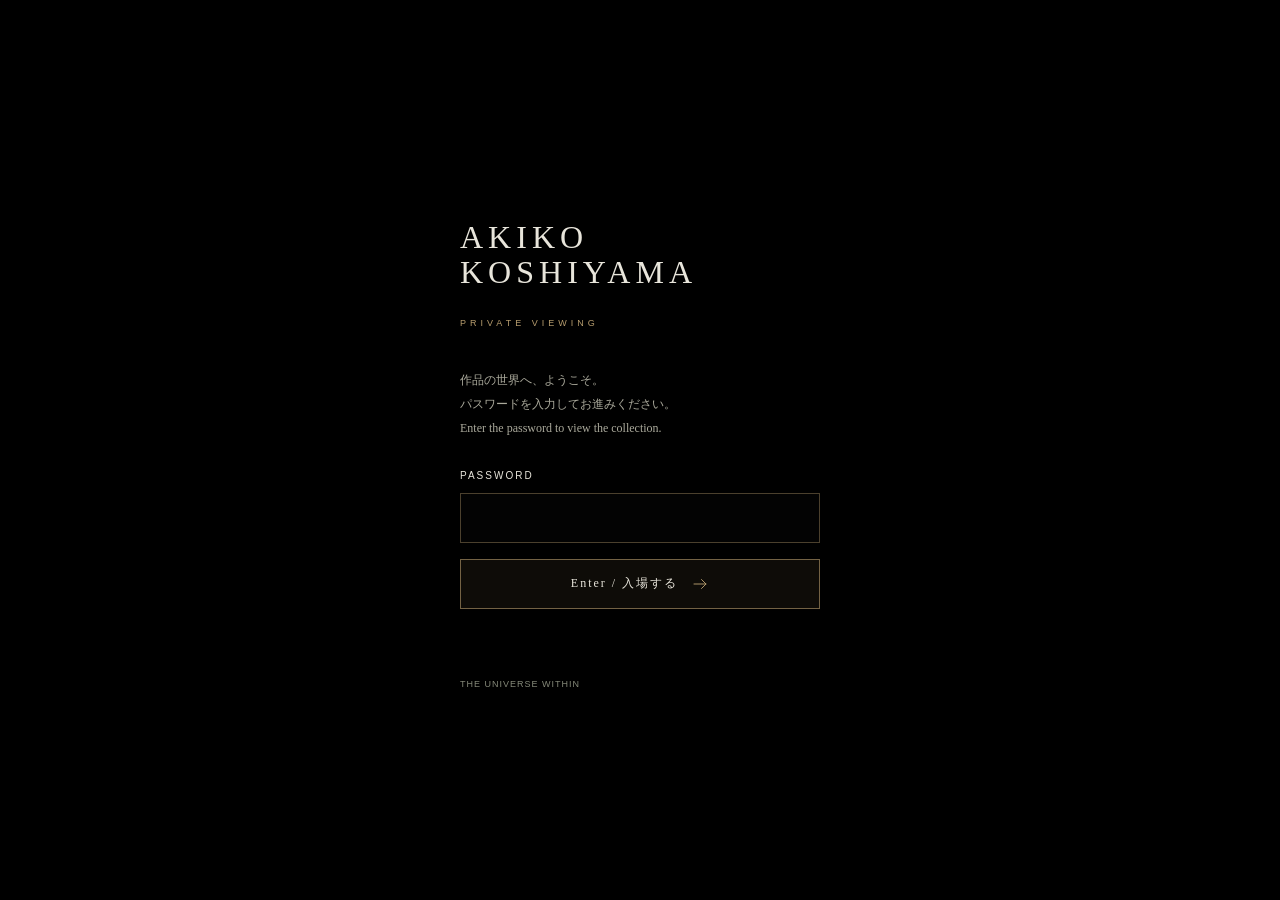
<file: index.html>
<!doctype html><html lang="ja"><head><style>html,body{background:#000}#cosmos{opacity:0}</style><script src="startup.js?v=top-1"></script><meta charset="utf-8"><meta name="viewport" content="width=device-width,initial-scale=1"><meta name="theme-color" content="#000000"><meta name="robots" content="noindex,nofollow"><title>AKIKO KOSHIYAMA | Makeup Artist &amp; Visual Artist</title><meta name="description" content="Exploring beauty beyond the visible through makeup, transformation and visual art."><link rel="canonical" href="https://shingoviva.com/akiko-koshiyama-galaxy/"><meta property="og:type" content="website"><meta property="og:site_name" content="AKIKO KOSHIYAMA | Makeup Artist &amp; Visual Artist"><meta property="og:title" content="AKIKO KOSHIYAMA | Makeup Artist &amp; Visual Artist"><meta property="og:description" content="Exploring beauty beyond the visible through makeup, transformation and visual art."><meta property="og:url" content="https://shingoviva.com/akiko-koshiyama-galaxy/"><meta name="twitter:card" content="summary"><meta name="twitter:title" content="AKIKO KOSHIYAMA | Makeup Artist &amp; Visual Artist"><meta name="twitter:description" content="Exploring beauty beyond the visible through makeup, transformation and visual art."><style>*{box-sizing:border-box}body{margin:0;min-height:100svh;display:grid;place-items:center;background:#000;color:#e8e5db;font-family:Georgia,'Yu Mincho',serif;padding:30px}.gate{width:min(360px,100%)}.name{font-weight:400;font-size:32px;letter-spacing:5px;line-height:1.1}.label{font:9px Arial;letter-spacing:4px;color:#b69c6d;margin:28px 0 40px}.intro{font-size:12px;line-height:2;color:#aaa99b}label{display:block;font:10px Arial;letter-spacing:2px;margin:30px 0 12px}input{width:100%;height:50px;border:1px solid #b69c6d66;background:#ffffff03;color:#eee;padding:12px 15px;font-size:16px;border-radius:0}input:focus{outline:1px solid #b69c6d}button{width:100%;margin-top:16px;min-height:50px;border:1px solid #b69c6d99;color:#e8e5db;background:#b69c6d13;font:12px Georgia;letter-spacing:2px;cursor:pointer}button:disabled{opacity:.5;cursor:wait}#error{min-height:44px;font-size:11px;line-height:2;color:#d6a694}.note{font:9px/2 Arial;color:#858979;letter-spacing:1px}.icon{width:18px;height:18px;vertical-align:middle;margin-left:8px}</style></head><body><main class="gate"><h1 class="name">AKIKO<br>KOSHIYAMA</h1><p class="label">PRIVATE VIEWING</p><p class="intro">作品の世界へ、ようこそ。<br>パスワードを入力してお進みください。<br><span lang="en">Enter the password to view the collection.</span></p><form id="unlock" autocomplete="on"><input type="text" name="username" value="private-viewing" autocomplete="username" readonly aria-label="Viewing account" style="position:absolute;width:1px;height:1px;opacity:0;padding:0;border:0"><label for="password">PASSWORD</label><input id="password" name="password" type="password" autocomplete="current-password" required aria-describedby="error"><button type="submit">Enter / 入場する <img class="icon icon-right" src="assets/icons/right.svg" alt="" aria-hidden="true" width="24" height="24"></button><p id="error" role="status" aria-live="polite"></p></form><p class="note">THE UNIVERSE WITHIN</p></main><script src="gate.js?v=stable-2"></script></body></html>
</file>
